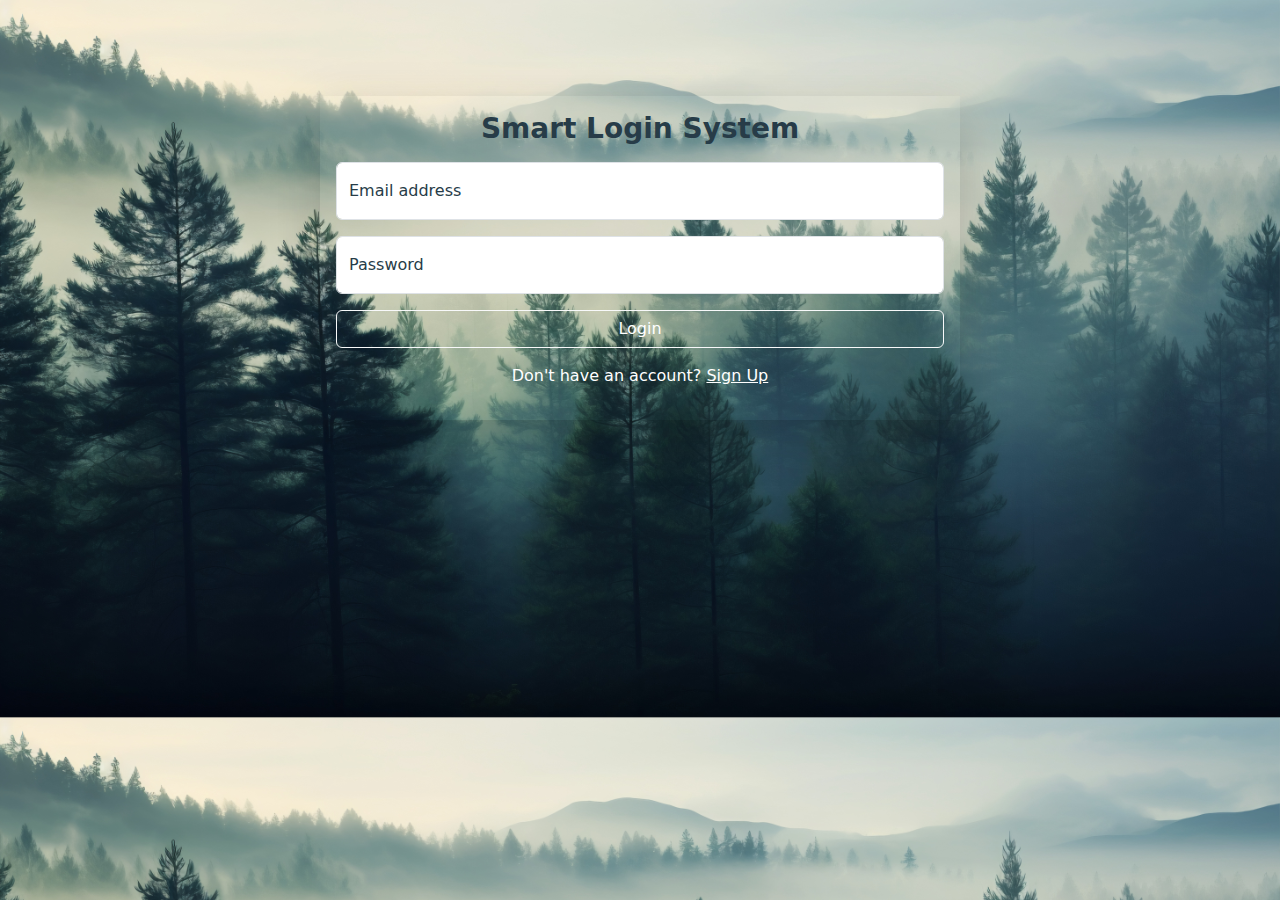
<file: index.html>
<!DOCTYPE html>
<html lang="en">
  <head>
    <meta charset="UTF-8" />
    <meta name="viewport" content="width=device-width, initial-scale=1.0" />
    <meta
      name="keywords"
      content="login, register, system, javascript, css, html" />
    <meta name="author" content="made by ATS" />
    <meta name="description" content="Login System" />
    <link rel="icon" href="./assets/images/icons8-access-64.png" />
    <link rel="stylesheet" href="assets/css/all.min.css" />
    <link rel="stylesheet" href="assets/css/bootstrap.min.css" />
    <link rel="stylesheet" href="assets/css/style.css" />
    <title>Login System</title>
  </head>
  <body class="bg-color">
    <main
      class="py-5 my-5 d-flex justify-content-center align-items-center flex-column">
      <form class="p-3 shadow-lg text-center col-md-6 col-sm-12">
        <h1 class=" fs-3 mb-3 fw-bold">Smart Login System</h1>
        <div class="form-floating mb-3">
          <input
            type="email"
            class="form-control"
            id="email"
            placeholder="name@example.com" />
          <label for="email">Email address</label>
        </div>
        <div class="form-floating">
          <input
            type="password"
            class="form-control"
            id="pass"
            placeholder="Password" />
          <label for="pass">Password</label>
        </div>
        <div
          id="warningDiv"
          class="bg-danger p-3 rounded-2 mt-3 mb-0 text-white d-none">
          <p class="text-center fs-5 m-0 fw-bold">
            Login Failed, Invalid Email or Password
          </p>
        </div>
        <div id="loginBtn" class="btn btn-outline-light text-white my-3 w-100">
          Login
        </div>
        <p class="text-white">
          Don't have an account?
          <a class="text-white" href="assets/pages/signup.html"
            >Sign Up</a
          >
        </p>
      </form>
    </main>
    <script src="assets/js/bootstrap.bundle.min.js"></script>
    <script src="assets/js/storage.js"></script>
    <script src="assets/js/script.js"></script>
  </body>
</html>
</file>
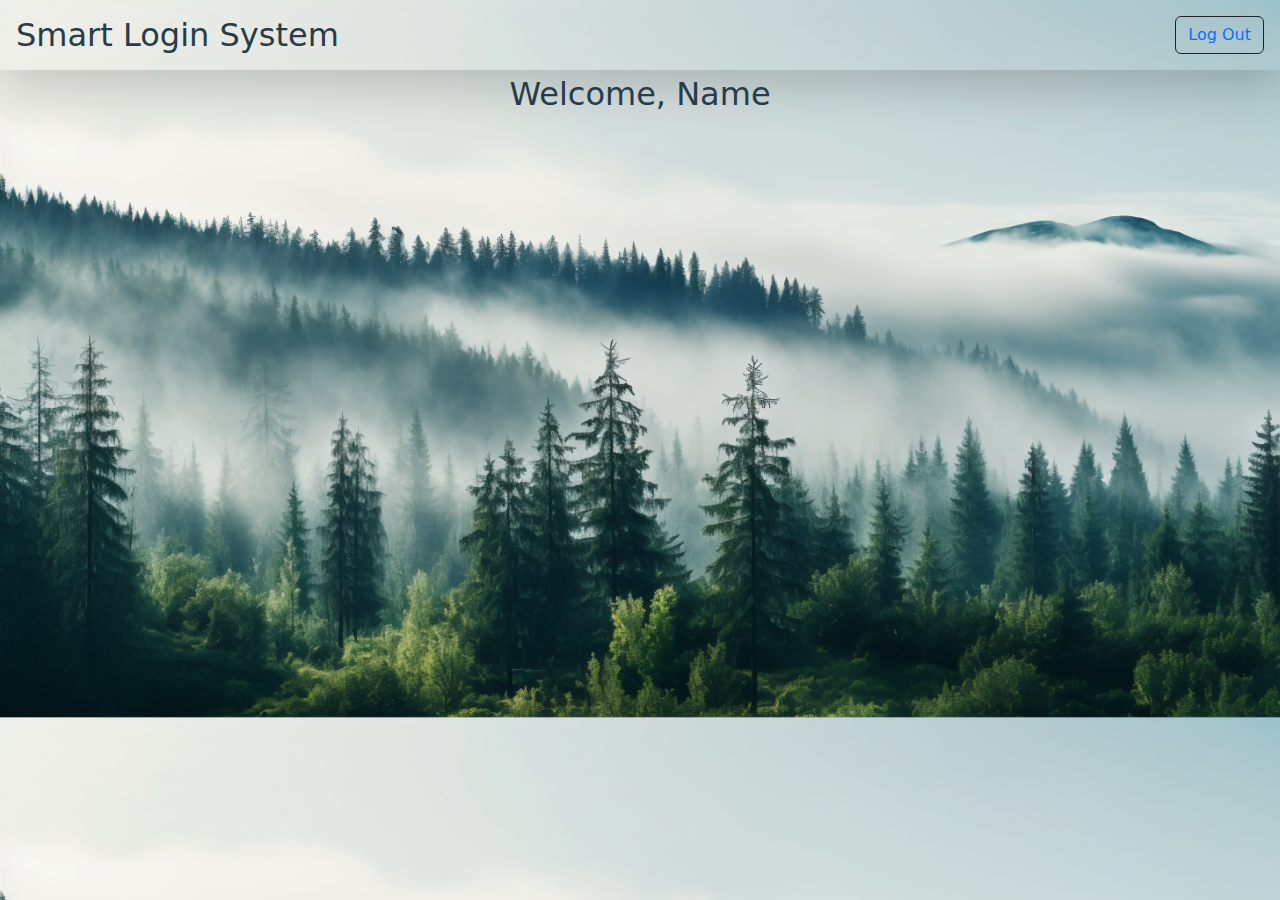
<file: assets/pages/dashboard.html>
<!DOCTYPE html>
<html lang="en">
  <head>
    <meta charset="UTF-8" />
    <meta name="viewport" content="width=device-width, initial-scale=1.0" />
    <meta
      name="keywords"
      content="login, register, javascript, css, html" />
    <meta name="author" content="made by ATS" />
    <meta name="description" content="Login System" />
    <link rel="icon" href="../images/icons8-access-64.png" />
    <link rel="stylesheet" href="../css/all.min.css" />
    <link rel="stylesheet" href="../css/bootstrap.min.css" />
    <link rel="stylesheet" href="../css/style.css" />
    <title>Home page</title>
  </head>
  <body class="vh-90 ">
    <nav
      class="shadow-lg d-flex justify-content-between align-items-center px-3 p-2">
      <h1 class=" fs-2 my-2">Smart Login System</h1>
      <div id="logoutBtn" class="btn btn-outline-light text-white btn-outline-dark">
        <a class="text-decoration-none" href="../../index.html"
          >Log Out</a
        >
      </div>
    </nav>

    <div
      class="outer-container d-flex h-100 justify-content-center align-items-center">
      <div class="container  text-center">
        <div class="row">
          <div class="col">
            <p class="fs-2 m-0">Welcome, <span id="userName">Name</span></p>
          </div>
        </div>
      </div>
    </div>

    <script src="../js/bootstrap.bundle.min.js"></script>
    <script src="../js/storage.js"></script>
    <script src="../js/dashboard.js"></script>
  </body>
</html>
</file>
<file: assets/css/style.css>
body{
  color: #273c48;
  background-image: url(../images/3d-workstation-with-computer-peripheral-devices.jpg);
  background-size:cover;
}
div.btn:hover {
  color:white !important;
  background: #273c48;
}
.bg-color{
  background-image: url(../images/wallpaber\ \(2\).jpg);
background-size: cover;
}
.vh-90{
  background-image: url(../images/wallpaber\ \(1\).jpg);
  background-size: cover;
  color: #273c48 !important;
}
</file>
